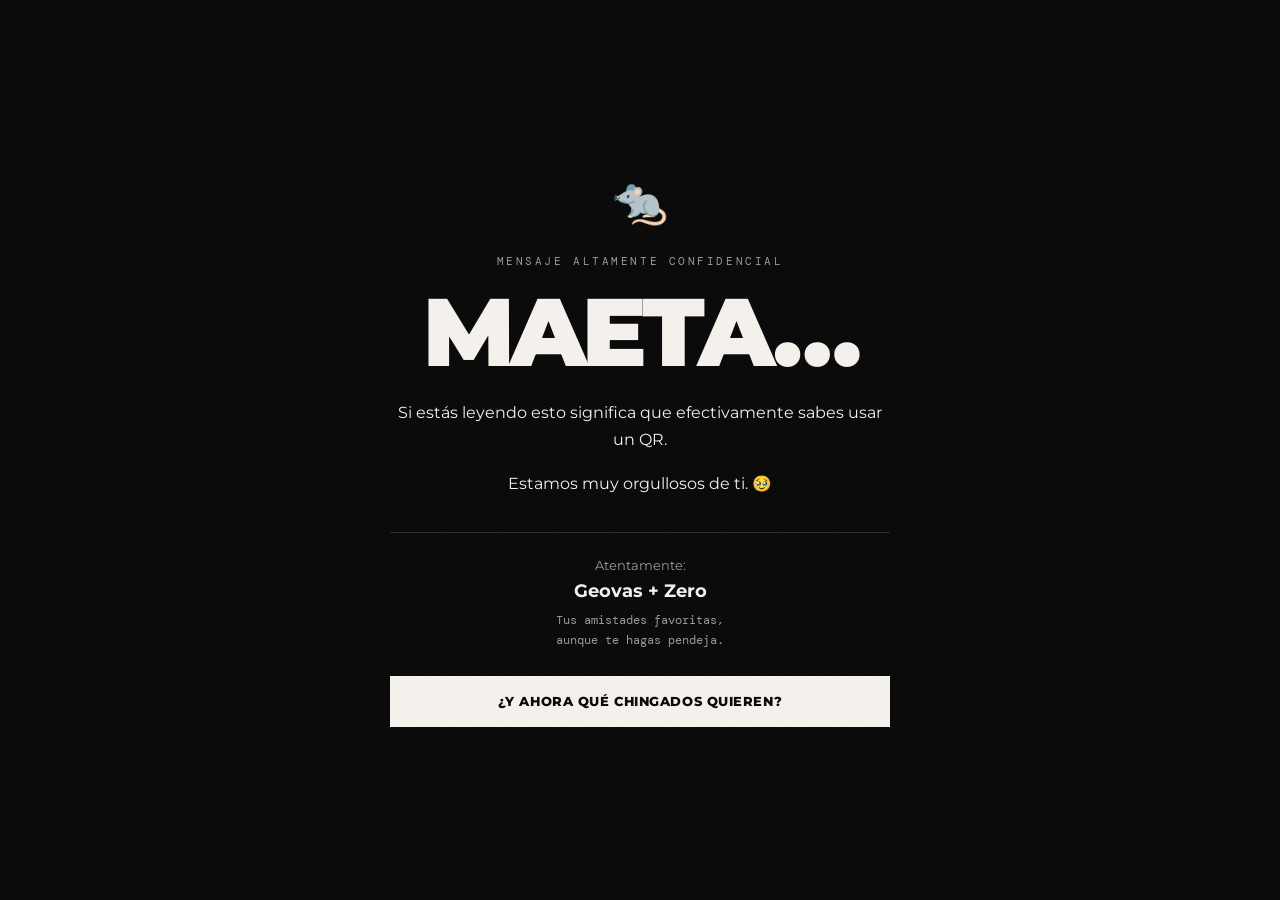
<file: index.html>
<!DOCTYPE html>
<html lang="es">

<head>
  <meta charset="UTF-8">

  <meta
    name="viewport"
    content="width=device-width, initial-scale=1.0, viewport-fit=cover"
  >

  <title>Para Maeta 🐀</title>

  <!-- Fonts -->
  <link rel="preconnect" href="https://fonts.googleapis.com">
  <link rel="preconnect" href="https://fonts.gstatic.com" crossorigin>

  <link
    href="https://fonts.googleapis.com/css2?family=DM+Mono:wght@300;400;500&family=Montserrat:wght@400;600;700;800;900&display=swap"
    rel="stylesheet"
  >

  <link rel="stylesheet" href="./styles.css">
</head>

<body>

  <!-- Fondo -->
  <div class="noise"></div>



  <!-- =========================================
       1. BIENVENIDA
  ========================================== -->

  <section
    class="screen active"
    id="screenWelcome"
    aria-hidden="false"
  >

    <div class="content">

      <div class="rat-icon">🐀</div>

      <p class="eyebrow">
        Mensaje altamente confidencial
      </p>

      <h1 class="main-title">
        MAETA…
      </h1>

      <p>
        Si estás leyendo esto significa que
        efectivamente sabes usar un QR.
      </p>

      <p>
        Estamos muy orgullosos de ti. 🥹
      </p>


      <div class="signature">

        <span class="signature-label">
          Atentamente:
        </span>

        <strong>
          Geovas + Zero
        </strong>

        <p class="small-text">
          Tus amistades favoritas,<br>
          aunque te hagas pendeja.
        </p>

      </div>


      <button
        class="btn btn-light"
        id="startBtn"
        type="button"
      >
        ¿Y ahora qué chingados quieren?
      </button>

    </div>

  </section>


  <!-- =========================================
       2. CONTROL DE SEGURIDAD
  ========================================== -->

  <section
    class="screen"
    id="screenSecurity"
    aria-hidden="true"
  >

    <div class="content">

      <div class="warning">
        ⚠ CONTROL DE SEGURIDAD
      </div>

      <h2>
        ALTO AHÍ,
        <span class="red-text">
          MAMÁ RATA
        </span>
      </h2>

      <p>
        Antes de continuar necesitamos comprobar
        que realmente eres Mariana.
      </p>

      <p class="muted">
        Pregunta de seguridad:
      </p>

      <p class="question">
        ¿Quiénes son tus amigos más increíbles,
        guapos, generosos y humildes?
      </p>


      <div class="options">

        <button
          class="btn btn-red"
          id="correctBtn"
          type="button"
        >
          Geovas y Zero
        </button>

        <button
          class="btn btn-outline"
          id="wrongBtn"
          type="button"
        >
          Otros
        </button>

      </div>


      <div
        class="response"
        id="securityResponse"
        aria-live="polite"
      ></div>

    </div>

  </section>


  <!-- =========================================
       3. REGALO
  ========================================== -->

  <section
    class="screen"
    id="screenGift"
    aria-hidden="true"
  >

    <div class="content">

      <p class="eyebrow">
        Tenemos algo para ti
      </p>

      <h2>
        PERO ANTES…
      </h2>

      <p>
        Queremos aclarar que esto
        <strong>NO significa que te queramos.</strong>
      </p>

      <p class="muted">
        Simplemente encontramos una forma
        socialmente aceptable de gastar dinero en ti.
      </p>

      <div class="heart">
        🖤
      </div>


      <button
        class="btn btn-red"
        id="revealBtn"
        type="button"
      >
        A ver, suelten el regalo
      </button>


      <div class="reject-area">

        <button
          class="reject-btn"
          id="rejectBtn"
          type="button"
        >
          No quiero nada de ustedes
        </button>

      </div>


      <div
        class="escape-message"
        id="escapeMessage"
        aria-live="polite"
      ></div>

    </div>

  </section>


  <!-- =========================================
       4. COUNTDOWN
  ========================================== -->

  <section
    class="screen"
    id="screenCountdown"
    aria-hidden="true"
  >

    <div class="content">

      <p class="eyebrow">
        Preparando regalo…
      </p>

      <div
        class="countdown-number"
        id="countdown"
      >
        3
      </div>

    </div>

  </section>


  <!-- =========================================
       5. REVEAL CINEMÁTICO
  ========================================== -->

  <section
    class="screen reveal-screen"
    id="screenReveal"
    aria-hidden="true"
  >

    <div class="content reveal-content">


      <!-- PASO 1 -->

      <div
        class="reveal-element reveal-present"
        id="revealPresent"
      >
        GEOVAS + ZERO PRESENTAN
      </div>


      <!-- PASO 2 -->

      <h2
        class="reveal-element reveal-mariana"
        id="revealMariana"
      >
        MARIANA
      </h2>


      <!-- PASO 3 -->

      <p
        class="reveal-element reveal-outfit"
        id="revealOutfit"
      >
        PREPARA TU OUTFIT<br>
        DE SEÑORA POST-PUNK
      </p>


      <!-- PASO 4 -->

      <div
        class="reveal-element reveal-main"
        id="revealMain"
      >

        <div class="reveal-separator"></div>

        <p class="we-go">
          NOS VAMOS A VER A
        </p>


        <div class="motorama-wrapper">

          <h1
            class="motorama"
            data-text="MOTORAMA"
          >
            MOTORAMA
          </h1>

        </div>


        <p class="seriously">
          Sí, pendeja.
          <strong>Es en serio.</strong>
        </p>


        <p class="muted">
          Una noche escuchando música de gente
          que claramente necesita vitamina D.
        </p>


        <!-- TICKET -->

        <div class="ticket">

          <div class="ticket-row">

            <span class="ticket-label">
              Invitada
            </span>

            <strong>
              Mariana AKA Mamá Rata 🐀
            </strong>

          </div>


          <div class="ticket-row">

            <span class="ticket-label">
              Evento
            </span>

            <strong>
              MOTORAMA
            </strong>

          </div>


          <div class="ticket-row">

            <span class="ticket-label">
              Responsables de esta pendejada
            </span>

            <strong>
              Geovas + Zero
            </strong>

          </div>

        </div>


        <!-- CAMBIAR # POR URL REAL -->

        <a
          href="boleto.html"
          class="btn btn-red final-btn"
          id="ticketBtn"
        >
          🎟 VER MI PUTO REGALO
        </a>


        <p class="footer-text">
          NO SE ADMITEN DEVOLUCIONES DE AMISTAD.
        </p>

      </div>

    </div>


    <!-- =====================================
         PLAYER
    ====================================== -->

    <div
      class="music-player"
      id="musicPlayer"
    >

      <div class="music-info">

        <div class="music-bars">

          <span></span>
          <span></span>
          <span></span>
          <span></span>

        </div>

        <div>

          <span class="song-name">
            WIND IN HER HAIR
          </span>

          <span class="artist-name">
            MOTORAMA
          </span>

        </div>

      </div>


      <button
        class="sound-btn"
        id="soundBtn"
        type="button"
        aria-label="Silenciar música"
      >
        🔊
      </button>

    </div>

  </section>


  <!-- =========================================
       AUDIO

       Guarda el archivo en:

       assets/audio/wind-in-her-hair.mp3
  ========================================== -->

  <audio
    id="motoramaAudio"
    preload="auto"
  >

    <source
      src="./assets/audio/wind-in-her-hair.mp3"
      type="audio/mpeg"
    >

  </audio>


  <script src="./main.js"></script>

</body>

</html>
</file>
<file: styles.css>
/* =========================================
   GENERAL
========================================= */

* {
  box-sizing: border-box;
  margin: 0;
  padding: 0;
}

:root {

  --black: #070707;
  --black-soft: #101010;

  --white: #f4f1ec;

  --gray: #999999;
  --gray-dark: #555555;

  --red: #9c1824;
  --red-light: #c42634;

  --border: rgba(255, 255, 255, 0.14);

}


html {
  min-height: 100%;

  background: var(--black);
}


body {

  min-height: 100%;

  background: var(--black);

  color: var(--white);

  font-family: "Montserrat", sans-serif;

  overflow-x: hidden;

  -webkit-font-smoothing: antialiased;

}


button,
a {
  font-family: inherit;
}


button {
  -webkit-tap-highlight-color: transparent;
}


/* =========================================
   BACKGROUND
========================================= */

.noise {

  position: fixed;

  inset: 0;

  z-index: 50;

  pointer-events: none;

  opacity: 0.035;

  background-image:
    repeating-radial-gradient(
      circle at 0 0,
      transparent 0,
      #ffffff 1px,
      transparent 2px
    );

  background-size: 7px 7px;

}


.vertical-line {

  position: fixed;

  top: 0;

  width: 1px;
  height: 100%;

  background: rgba(255,255,255,.05);

  pointer-events: none;

}


.line-left {
  left: 7%;
}


.line-right {
  right: 7%;
}


/* =========================================
   SCREENS
========================================= */

.screen {

  display: none;

  width: 100%;

  min-height: 100vh;
  min-height: 100svh;

  position: relative;

  align-items: center;
  justify-content: center;

  padding:
    max(35px, env(safe-area-inset-top))
    24px
    max(35px, env(safe-area-inset-bottom));

  opacity: 0;

}


.screen.active {

  display: flex;

  animation:
    screenIn .6s cubic-bezier(.22,1,.36,1)
    forwards;

}


.screen.leaving {

  display: flex;

  animation:
    screenOut .28s ease
    forwards;

}


@keyframes screenIn {

  from {

    opacity: 0;

    transform: translateY(12px);

    filter: blur(3px);

  }

  to {

    opacity: 1;

    transform: translateY(0);

    filter: blur(0);

  }

}


@keyframes screenOut {

  to {

    opacity: 0;

    transform: translateY(-8px);

  }

}


.content {

  width: 100%;

  max-width: 500px;

  text-align: center;

  position: relative;

  z-index: 2;

}


/* =========================================
   TYPOGRAPHY
========================================= */

.eyebrow {

  margin-bottom: 20px;

  color: var(--gray);

  font-family: "DM Mono", monospace;

  font-size: .68rem;

  letter-spacing: .16rem;

  text-transform: uppercase;

}


.main-title {

  margin-bottom: 28px;

  font-size:
    clamp(3.4rem,17vw,6rem);

  font-weight: 900;

  line-height: .85;

  letter-spacing: -.3rem;

}


h2 {

  margin-bottom: 28px;

  font-size:
    clamp(2.1rem,10vw,3.7rem);

  font-weight: 900;

  line-height: .95;

  text-transform: uppercase;

}


h2 span {
  display: block;
}


p {

  margin-bottom: 17px;

  font-size: .98rem;

  line-height: 1.7;

}


.muted {
  color: var(--gray);
}


.small-text {

  color: var(--gray);

  font-family: "DM Mono", monospace;

  font-size: .72rem;

  line-height: 1.7;

}


.red-text {
  color: var(--red-light);
}


/* =========================================
   WELCOME
========================================= */

.rat-icon {

  margin-bottom: 25px;

  font-size: 2.8rem;

  animation:
    ratFloat 2.5s ease-in-out infinite;

}


@keyframes ratFloat {

  50% {

    transform:
      translateY(-7px)
      rotate(3deg);

  }

}


.signature {

  margin-top: 35px;

  padding-top: 25px;

  border-top:
    1px solid var(--border);

}


.signature-label {

  display: block;

  margin-bottom: 7px;

  color: var(--gray);

  font-size: .8rem;

}


.signature strong {

  display: block;

  margin-bottom: 10px;

  font-size: 1.1rem;

}


/* =========================================
   BUTTONS
========================================= */

.btn {

  display: block;

  width: 100%;

  margin-top: 25px;

  padding: 18px 20px;

  border: 0;

  text-align: center;

  text-decoration: none;

  font-size: .8rem;

  font-weight: 800;

  letter-spacing: .035rem;

  text-transform: uppercase;

  cursor: pointer;

  transition:
    transform .18s ease,
    background .18s ease;

}


.btn:active {

  transform: scale(.97);

}


.btn-light {

  background: var(--white);

  color: var(--black);

}


.btn-red {

  background: var(--red);

  color: #fff;

}


.btn-outline {

  margin-top: 0;

  border:
    1px solid rgba(255,255,255,.3);

  background: transparent;

  color: var(--white);

}


/* =========================================
   SECURITY
========================================= */

.warning {

  display: inline-block;

  margin-bottom: 27px;

  padding: 8px 13px;

  border: 1px solid var(--red);

  color: var(--red-light);

  font-family:
    "DM Mono", monospace;

  font-size: .65rem;

}


.question {

  margin-top: 10px;

  font-weight: 700;

}


.options {

  display: grid;

  gap: 12px;

  margin-top: 28px;

}


.options .btn {
  margin-top: 0;
}


#wrongBtn {

  position: relative;

  transition:
    transform .2s ease;

}


.response {

  min-height: 25px;

  margin-top: 22px;

  color: var(--red-light);

  font-family:
    "DM Mono", monospace;

  font-size: .76rem;

}


/* =========================================
   GIFT
========================================= */

.heart {

  margin: 25px 0 5px;

  font-size: 2.2rem;

}


.reject-area {

  min-height: 110px;

  display: flex;

  align-items: center;

  justify-content: center;

  position: relative;

}


.reject-btn {

  position: relative;

  padding: 12px;

  border: 0;

  background: transparent;

  color: #6c6c6c;

  font-family:
    "DM Mono", monospace;

  font-size: .7rem;

  text-decoration: underline;

  cursor: pointer;

  transition:
    transform .15s ease;

}


.escape-message {

  min-height: 25px;

  color: var(--red-light);

  font-family:
    "DM Mono", monospace;

  font-size: .72rem;

}


/* =========================================
   COUNTDOWN
========================================= */

.countdown-number {

  font-size:
    clamp(10rem,50vw,18rem);

  font-weight: 900;

  line-height: 1;

}


.countdown-number.animate {

  animation:
    countAnimation .7s ease;

}


@keyframes countAnimation {

  from {

    opacity: 0;

    transform: scale(1.4);

    filter: blur(7px);

  }

  to {

    opacity: 1;

    transform: scale(1);

    filter: blur(0);

  }

}


/* =========================================
   REVEAL
========================================= */

.reveal-screen {

  background: #030303;

  overflow-x: hidden;

}


.reveal-content {

  min-height: 70svh;

  display: flex;

  flex-direction: column;

  align-items: center;

  justify-content: center;

}


/*
  Todos empiezan ocultos.
*/

.reveal-element {

  opacity: 0;

  visibility: hidden;

}


.reveal-element.show {

  visibility: visible;

}


/* GEOVAS + ZERO */

.reveal-present {

  color: var(--gray);

  font-family:
    "DM Mono", monospace;

  font-size: .68rem;

  letter-spacing: .17rem;

}


.reveal-present.show {

  animation:
    cinematicText 1.1s ease forwards;

}


/* MARIANA */

.reveal-mariana {

  margin: 25px 0 0;

  font-size:
    clamp(2.5rem,13vw,5rem);

  letter-spacing: -.1rem;

}


.reveal-mariana.show {

  animation:
    cinematicText 1s ease forwards;

}


/* OUTFIT */

.reveal-outfit {

  margin-top: 18px;

  color: var(--gray);

  font-family:
    "DM Mono", monospace;

  font-size: .72rem;

  letter-spacing: .08rem;

  line-height: 1.7;

}


.reveal-outfit.show {

  animation:
    cinematicText 1s ease forwards;

}


@keyframes cinematicText {

  from {

    opacity: 0;

    transform: translateY(10px);

    filter: blur(6px);

  }

  to {

    opacity: 1;

    transform: translateY(0);

    filter: blur(0);

  }

}


/* =========================================
   MAIN REVEAL
========================================= */

.reveal-main {

  width: 100%;

  margin-top: 10px;

}


.reveal-main.show {

  animation:
    revealMain .8s ease forwards;

}


@keyframes revealMain {

  from {

    opacity: 0;

    transform: scale(.97);

  }

  to {

    opacity: 1;

    transform: scale(1);

  }

}


.reveal-separator {

  width: 35px;

  height: 1px;

  margin: 32px auto;

  background: var(--red);

}


.we-go {

  margin-bottom: 5px;

  font-family:
    "DM Mono", monospace;

  font-size: .75rem;

  letter-spacing: .1rem;

}


/* =========================================
   MOTORAMA
========================================= */

.motorama-wrapper {

  overflow: visible;

  padding: 15px 0 22px;

}


.motorama {

  display: inline-block;

  position: relative;

  margin: 0;

  color: var(--white);

  font-size:
    clamp(3rem,12vw,5rem);

  font-weight: 900;

  line-height: 1;

  letter-spacing: -.25rem;

}


.motorama::before,
.motorama::after {

  content: attr(data-text);

  position: absolute;

  inset: 0;

  pointer-events: none;

}


.motorama::before {

  color: var(--red);

  transform:
    translate(-3px,1px);

  z-index: -1;

  animation:
    glitchOne .35s infinite alternate;

}


.motorama::after {

  color: #fff;

  opacity: .35;

  transform:
    translate(3px,-1px);

  z-index: -2;

  animation:
    glitchTwo .28s infinite alternate;

}


@keyframes glitchOne {

  0% {
    clip-path:
      inset(5% 0 70% 0);
  }

  50% {
    clip-path:
      inset(45% 0 25% 0);
  }

  100% {
    clip-path:
      inset(70% 0 5% 0);
  }

}


@keyframes glitchTwo {

  0% {
    clip-path:
      inset(60% 0 10% 0);
  }

  50% {
    clip-path:
      inset(10% 0 65% 0);
  }

  100% {
    clip-path:
      inset(35% 0 35% 0);
  }

}


.seriously {

  margin-top: 15px;

  font-size: 1.05rem;

}


/* =========================================
   TICKET
========================================= */

.ticket {

  position: relative;

  margin: 35px 0 20px;

  padding: 25px 22px;

  border-top:
    1px dashed rgba(255,255,255,.3);

  border-bottom:
    1px dashed rgba(255,255,255,.3);

  background:
    rgba(255,255,255,.025);

  text-align: left;

}


.ticket-row {

  margin-bottom: 22px;

}


.ticket-row:last-child {

  margin-bottom: 0;

}


.ticket-label {

  display: block;

  margin-bottom: 5px;

  color: var(--gray);

  font-family:
    "DM Mono", monospace;

  font-size: .62rem;

  letter-spacing: .08rem;

  text-transform: uppercase;

}


.ticket-row strong {

  font-size: .95rem;

}


.footer-text {

  margin-top: 28px;

  color: var(--gray-dark);

  font-family:
    "DM Mono", monospace;

  font-size: .6rem;

}


.music-player {
  position: fixed;

  left: 16px;
  right: 16px;

  bottom: calc(
    16px + env(safe-area-inset-bottom)
  );

  z-index: 100;

  display: flex;
  align-items: center;
  justify-content: space-between;

  padding: 12px 15px;

  border: 1px solid rgba(255,255,255,.15);

  background: rgba(8,8,8,.95);

  backdrop-filter: blur(15px);
  -webkit-backdrop-filter: blur(15px);

  opacity: 0;

  transform: translateY(25px);

  pointer-events: none;

  transition:
    opacity .4s ease,
    transform .4s ease;
}

.music-player.show {
  opacity: 1;

  transform: translateY(0);

  pointer-events: auto;
}

.music-info {
  display: flex;

  align-items: center;

  gap: 12px;

  min-width: 0;
}

.music-info > div:last-child {
  display: flex;

  flex-direction: column;

  text-align: left;
}

.song-name {
  display: block;

  font-family: "DM Mono", monospace;

  font-size: .68rem;

  line-height: 1.2;

  color: #fff;
}

.artist-name {
  display: block;

  margin-top: 4px;

  font-family: "DM Mono", monospace;

  font-size: .58rem;

  color: #999;
}

.sound-btn {
  flex: 0 0 42px;

  width: 42px;
  height: 42px;

  border: 0;

  background: transparent;

  color: #fff;

  font-size: 1rem;
}

/* =========================================
   DESKTOP
========================================= */

@media (min-width:768px) {

  .screen {

    padding: 60px;

  }


  .btn:hover {

    transform:
      translateY(-2px);

  }


  .music-player {

    left: 50%;

    right: auto;

    width: 450px;

    transform:
      translate(-50%,20px);

  }


  .music-player.show {

    animation:
      playerDesktopIn .6s ease
      forwards;

  }


  @keyframes playerDesktopIn {

    to {

      opacity: 1;

      transform:
        translate(-50%,0);

    }

  }

}
</file>
